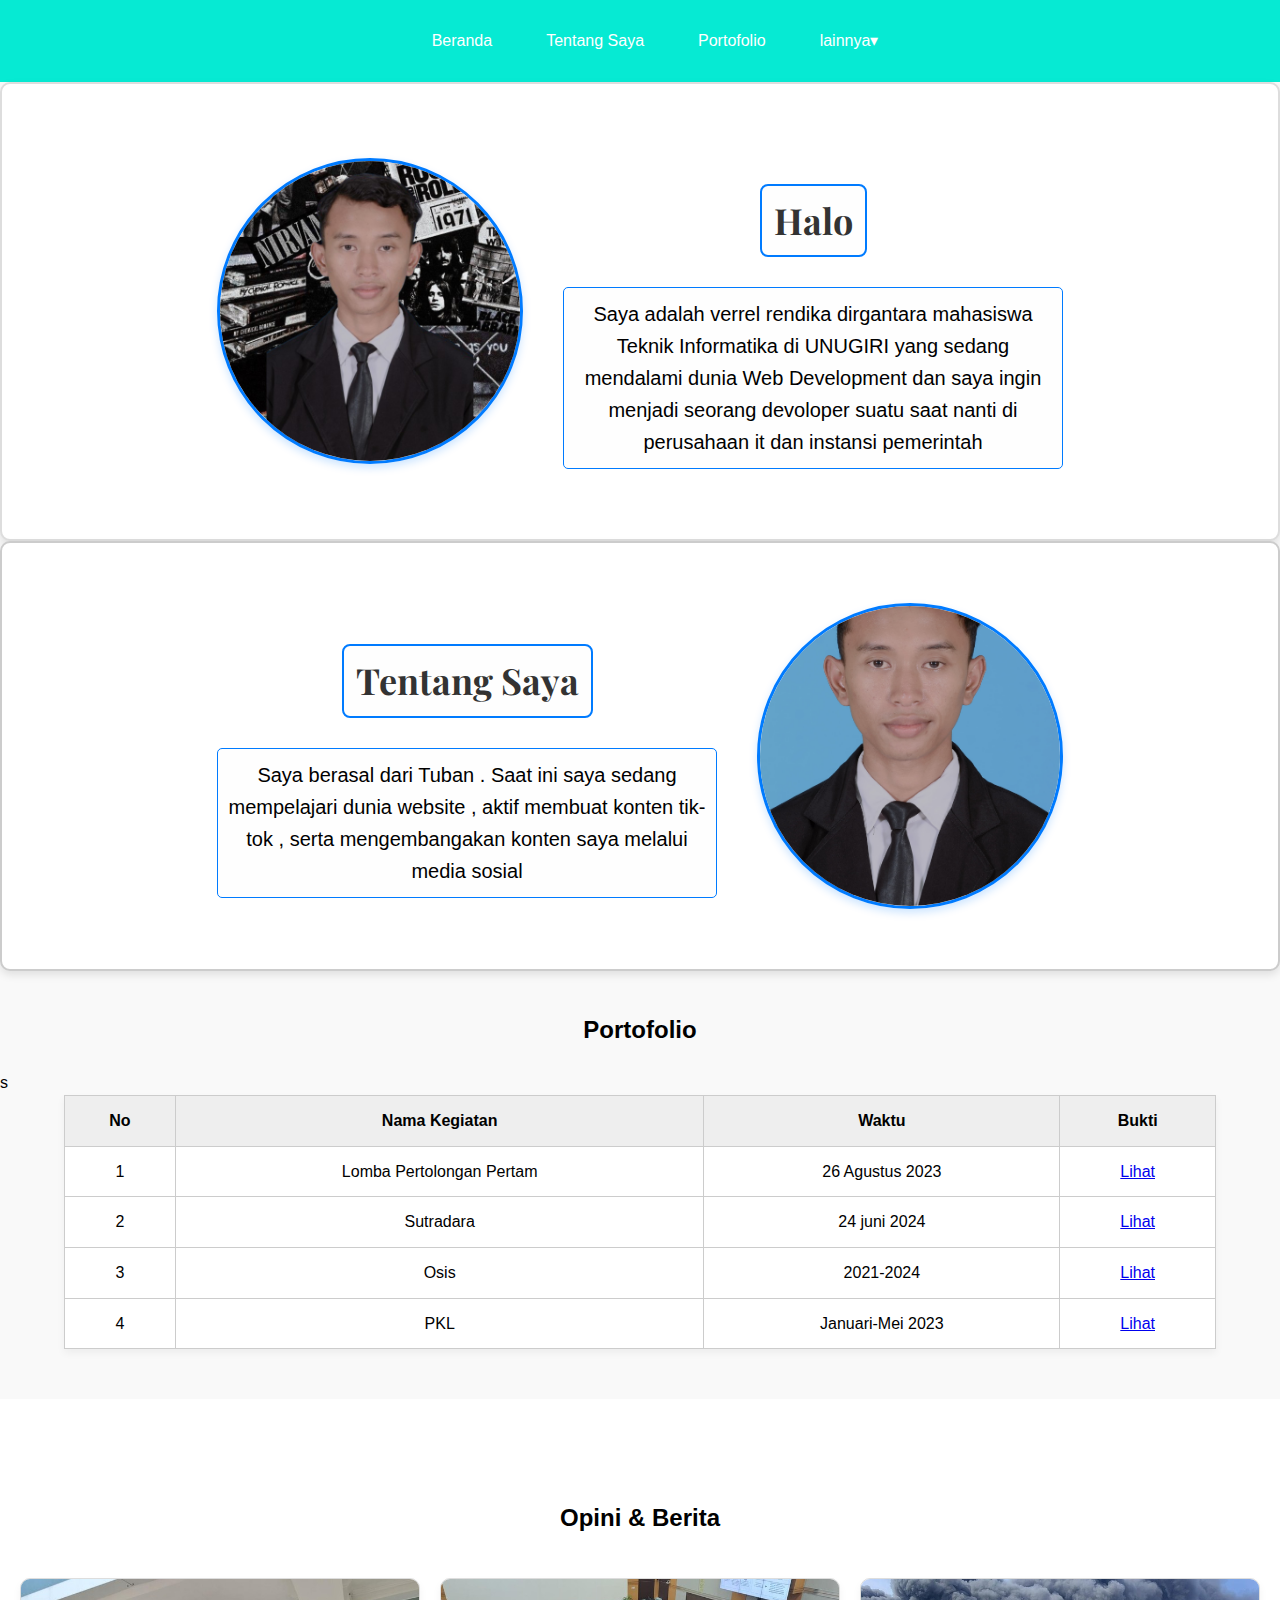
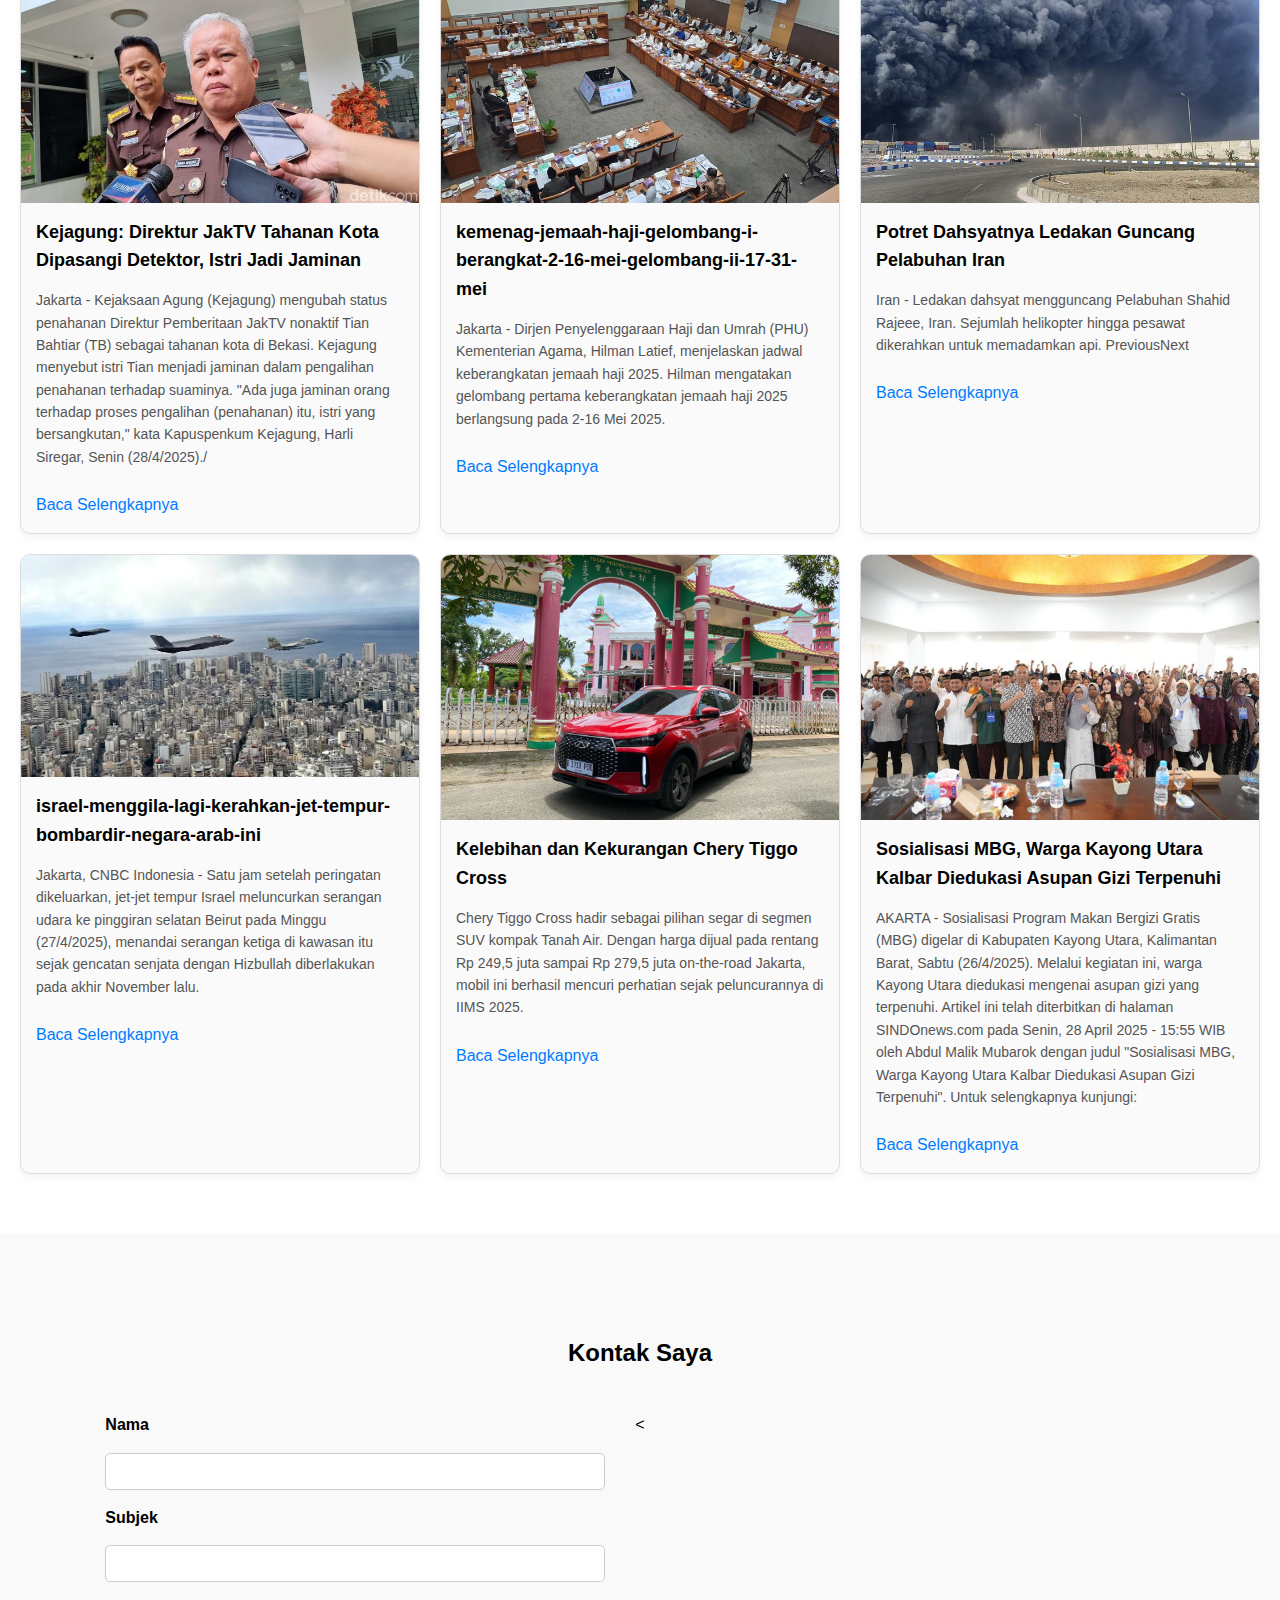
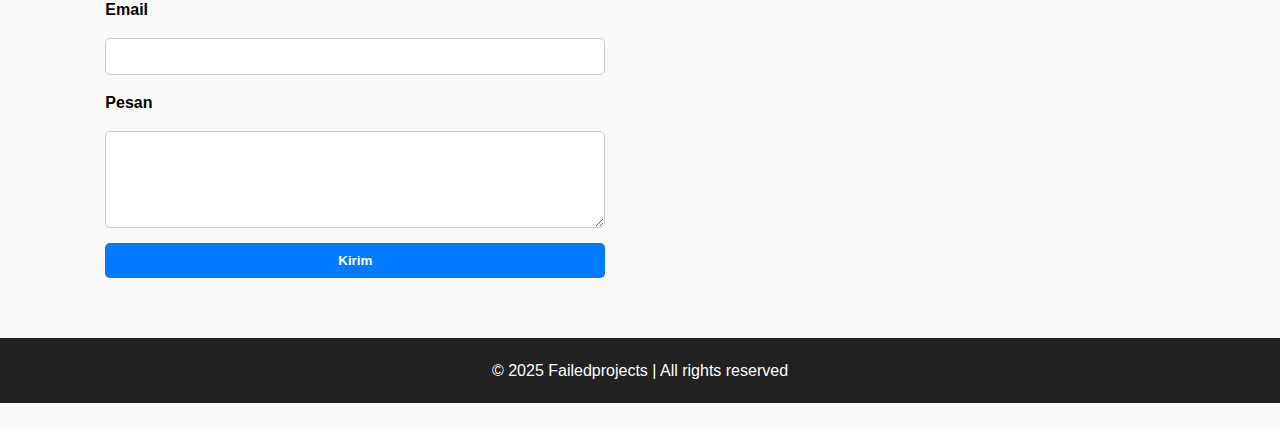
<file: index.html TERBARU {1} .html>
<!DOCTYPE html>
<html lang="id">
  <head>
    <link
      href="https://fonts.googleapis.com/css2?family=Playfair+Display&display=swap"
      rel="stylesheet"
    />

    <meta charset="UTF-8" />
    <meta name="viewport" content="width=device-width, initial-scale=1.0" />
    <title>RELL</title>
    <link rel="stylesheet" href="style.css" />
  </head>
  <body>
    <!-- Header -->
    <header>
      <nav>
        <ul>
          <li><a href="#">Beranda</a></li>
          <li><a href="#tentang">Tentang Saya</a></li>
          <li><a href="#portofolio">Portofolio</a></li>
          <li class="dropdown">
            <a href="#">lainnya▾</a>
            <div class="dropdown-content">
              <a
                href="https://www.instagram.com/verrelrendika_13/""
                target="_blank"
                >Instagram</a
              >
              <a href="https://www.tiktok.com/@failedprojects1308?is_from_webapp=1&sender_device=pc
              " target="_blank">TikTok</a>
            </div>
          </li>
        </ul>
      </nav>
    </header>
    <!-- Main Content -->
    <section class="main-content">
      <img src="nir.jpg" alt="Foto " />
      <div>
        <h2>Halo</h2>
        <p>
          Saya adalah verrel rendika dirgantara mahasiswa Teknik Informatika di
          UNUGIRI yang sedang mendalami dunia Web Development dan saya ingin
          menjadi seorang devoloper suatu saat nanti di perusahaan it dan
          instansi pemerintah
        </p>
      </div>
    </section>

    <!-- Tentang Saya -->
    <section class="about">
      <div>
        <h2>Tentang Saya</h2>
        <p>
          Saya berasal dari Tuban . Saat ini saya sedang mempelajari dunia
          website , aktif membuat konten tik-tok , serta mengembangakan konten
          saya melalui media sosial
        </p>
      </div>
      <img src="PF.jpg" alt="Foto Lain " />
    </section>

    <!-- Portofolio -->
    <section>
      <h2>Portofolio</h2>
      <table>
        <thead>
          <tr>
            <th>No</th>
            <th>Nama Kegiatan</th>
            <th>Waktu</th>
            <th>Bukti</th>
          </tr>
        </thead>
        <tbody>
          <tr>
            <td>1</td>
            <td>Lomba Pertolongan Pertam</td>
            <td>26 Agustus 2023</td>
            <td><a href="PMR.jpg">Lihat</a></td>
          </tr>
          <tr>
            <td>2</td>
            <td>Sutradara</td>
            <td>24 juni 2024</td>
            <td><a href="SUT.jpg">Lihat</a></td>
          </tr>
          <tr>
            <td>3</td>
            <td>Osis</td>
            <td>2021-2024</td>
            <td><a href="OSIS.jpg">Lihat</a></td>
          </tr>
          <tr>
            <td>4</td>
            <td>PKL</td>
            <td>Januari-Mei 2023</td>
            <td><a href="PKL.jpg">Lihat</a></td>
          </tr>
        </tbody>
        s
      </table>
    </section>

    <!--Opini berita-->
    <section class="opini-berita">
      <h2>Opini & Berita</h2>
      <div class="card-container">
        <div class="card">
          <img src="B2.jpeg" alt="Berita 1" />
          <div class="card-content">
            <h3>
              Kejagung: Direktur JakTV Tahanan Kota Dipasangi Detektor, Istri
              Jadi Jaminan
            </h3>
            <p>
              Jakarta - Kejaksaan Agung (Kejagung) mengubah status penahanan
              Direktur Pemberitaan JakTV nonaktif Tian Bahtiar (TB) sebagai
              tahanan kota di Bekasi. Kejagung menyebut istri Tian menjadi
              jaminan dalam pengalihan penahanan terhadap suaminya. "Ada juga
              jaminan orang terhadap proses pengalihan (penahanan) itu, istri
              yang bersangkutan," kata Kapuspenkum Kejagung, Harli Siregar,
              Senin (28/4/2025)./
            </p>
            <a
              href="https://news.detik.com/berita/d-7889691/kejagung-direktur-jaktv-tahanan-kota-dipasangi-detektor-istri-jadi-jaminan"
              >Baca Selengkapnya</a
            >
          </div>
        </div>
        <div class="card">
          <img src="B3.jpeg" alt="Berita 2" />
          <div class="card-content">
            <h3>
              kemenag-jemaah-haji-gelombang-i-berangkat-2-16-mei-gelombang-ii-17-31-mei
            </h3>
            <p>
              Jakarta - Dirjen Penyelenggaraan Haji dan Umrah (PHU) Kementerian
              Agama, Hilman Latief, menjelaskan jadwal keberangkatan jemaah haji
              2025. Hilman mengatakan gelombang pertama keberangkatan jemaah
              haji 2025 berlangsung pada 2-16 Mei 2025.
            </p>
            <a
              href="https://news.detik.com/berita/d-7889939/kemenag-jemaah-haji-gelombang-i-berangkat-2-16-mei-gelombang-ii-17-31-mei"
              >Baca Selengkapnya</a
            >
          </div>
        </div>
        <div class="card">
          <img src="B4.jpeg" alt="Berita 3" />
          <div class="card-content">
            <h3>Potret Dahsyatnya Ledakan Guncang Pelabuhan Iran</h3>
            <p>
              Iran - Ledakan dahsyat mengguncang Pelabuhan Shahid Rajeee, Iran.
              Sejumlah helikopter hingga pesawat dikerahkan untuk memadamkan
              api. PreviousNext
            </p>
            <a
              href="https://news.detik.com/foto-news/d-7889010/potret-dahsyatnya-ledakan-guncang-pelabuhan-iran"
              >Baca Selengkapnya</a
            >
          </div>
        </div>
        <div class="card">
          <img src="B5.jpg" alt="Berita 4" />
          <div class="card-content">
            <h3>
              israel-menggila-lagi-kerahkan-jet-tempur-bombardir-negara-arab-ini
            </h3>
            <p>
              Jakarta, CNBC Indonesia - Satu jam setelah peringatan dikeluarkan,
              jet-jet tempur Israel meluncurkan serangan udara ke pinggiran
              selatan Beirut pada Minggu (27/4/2025), menandai serangan ketiga
              di kawasan itu sejak gencatan senjata dengan Hizbullah
              diberlakukan pada akhir November lalu.
            </p>
            <a
              href="https://www.cnbcindonesia.com/news/20250428055747-4-629148/israel-menggila-lagi-kerahkan-jet-tempur-bombardir-negara-arab-ini"
              >Baca Selengkapnya</a
            >
          </div>
        </div>
        <div class="card">
          <img src="va.jpg" alt="Berita 5" />
          <div class="card-content">
            <h3>Kelebihan dan Kekurangan Chery Tiggo Cross</h3>
            <p>
              Chery Tiggo Cross hadir sebagai pilihan segar di segmen SUV kompak
              Tanah Air. Dengan harga dijual pada rentang Rp 249,5 juta sampai
              Rp 279,5 juta on-the-road Jakarta, mobil ini berhasil mencuri
              perhatian sejak peluncurannya di IIMS 2025.
            </p>
            <a
              href="https://otomotif.kompas.com/read/2025/04/29/060200415/-populer-otomotif-kelebihan-dan-kekurangan-chery-tiggo-cross-bahaya"
              >Baca Selengkapnya</a
            >
          </div>
        </div>
        <div class="card">
          <img src="B8.jpg" alt="Berita 6" />
          <div class="card-content">
            <h3>
              Sosialisasi MBG, Warga Kayong Utara Kalbar Diedukasi Asupan Gizi
              Terpenuhi
            </h3>
            <p>
              AKARTA - Sosialisasi Program Makan Bergizi Gratis (MBG) digelar di
              Kabupaten Kayong Utara, Kalimantan Barat, Sabtu (26/4/2025).
              Melalui kegiatan ini, warga Kayong Utara diedukasi mengenai asupan
              gizi yang terpenuhi. Artikel ini telah diterbitkan di halaman
              SINDOnews.com pada Senin, 28 April 2025 - 15:55 WIB oleh Abdul
              Malik Mubarok dengan judul "Sosialisasi MBG, Warga Kayong Utara
              Kalbar Diedukasi Asupan Gizi Terpenuhi". Untuk selengkapnya
              kunjungi:
            </p>
            <a
              href="https://daerah.sindonews.com/read/1560701/174/sosialisasi-mbg-warga-kayong-utara-kalbar-diedukasi-asupan-gizi-terpenuhi-1745827497"
              >Baca Selengkapnya</a
            >
          </div>
        </div>
      </div>
    </section>

    <!-- Kontak form-->

    <section class="kontak">
      <h2>Kontak Saya</h2>
      <div class="kontak-container">
        <form class="form-kontak">
          <label for="nama">Nama</label>
          <input type="text" id="nama" name="nama" required />

          <label for="subjek">Subjek</label>
          <input type="text" id="subjek" name="subjek" required />

          <label for="email">Email</label>
          <input type="email" id="email" name="email" required />

          <label for="pesan">Pesan</label>
          <textarea id="pesan" name="pesan" rows="5" required></textarea>

          <button type="submit">Kirim</button>
        </form>

        <
        <div class="maps">
          <iframe
            src="https://www.google.com/maps?q=X22F%2B78P+Punggulrejo+Rengel+Tuban+Jawa+Timur&output=embed"
            width="100%"
            height="400"
            style="border: 0"
            allowfullscreen=""
            loading="lazy"
            referrerpolicy="no-referrer-when-downgrade"
          >
          </iframe>
        </div>
      </div>
    </section>

    <!-- Footer -->
    <footer>&copy; 2025 Failedprojects | All rights reserved</footer>
     
  </body>
</html>
</file>
<file: style.css>
/* Global */
body {
  font-family: Arial, sans-serif;
  margin: 0;
  padding: 0;
  line-height: 1.6;
  background-color: #f9f9f9;
}

/* Header */
header {
  background-color: #06ead3;
  color: white;
  padding: 20px 0;
  display: flex;
  justify-content: center; /* Center the menu horizontally */
  align-items: center;
}

nav ul {
  list-style: none;
  display: flex;
  margin: 0;
  padding: 0;
}

nav li {
  position: relative;
  margin-left: 30px;
}

nav a {
  color: white;
  text-decoration: none;
  padding: 8px 12px;
  display: block;
  transition: background 0.3s;
}

nav a:hover {
  background-color: #555;
  border-radius: 5px;
}

/* Dropdown */
nav ul ul {
  display: none;
  position: absolute;
  background-color: #444;
  top: 100%;
  left: 0;
  padding: 0;
  margin-top: 5px;
  border-radius: 5px;
  z-index: 1;
}

nav li:hover > ul {
  display: block;
}

nav ul ul li {
  width: 160px;
}

/* Main Content */
.main-content,
.about {
  display: flex;
  justify-content: center;
  align-items: center;
  gap: 40px;
  padding: 60px 20px;
  flex-wrap: wrap;
  background-color: white;
}

.main-content img,
.about img {
  width: 200px; /* Sesuaikan dengan ukuran yang kamu inginkan */
  height: 200px; /* Sesuaikan dengan ukuran yang kamu inginkan */
  border-radius: 50%;
  object-fit: cover; /* Agar gambar tetap terpotong proporsional */
}

.main-content div,
.about div {
  max-width: 500px;
}

/* Portofolio */
section h2 {
  text-align: center;
  margin: 40px 0 20px;
}

table {
  width: 90%;
  margin: 0 auto 50px;
  border-collapse: collapse;
  background-color: white;
  box-shadow: 0 4px 8px rgba(0, 0, 0, 0.05);
}

th,
td {
  border: 1px solid #ccc;
  padding: 12px;
  text-align: center;
}

th {
  background-color: #eee;
}

/*  Opini Berita */
.opini-berita {
  padding: 60px 20px;
  background-color: #fff;
}

.opini-berita h2 {
  text-align: center;
  margin-bottom: 40px;
}

.card-container {
  display: grid;
  grid-template-columns: repeat(3, 1fr);
  gap: 20px;
}

.card {
  background-color: #fafafa;
  border: 1px solid #ddd;
  border-radius: 10px;
  overflow: hidden;
  box-shadow: 0 4px 8px rgba(0, 0, 0, 0.05);
  transition: transform 0.2s;
}

.card:hover {
  transform: translateY(-5px);
}

.card img {
  width: 100%;
  height: auto;
  display: block;
}

.card-content {
  padding: 15px;
}

.card-content h3 {
  margin: 0 0 10px;
  font-size: 18px;
}

.card-content p {
  font-size: 14px;
  color: #555;
}

.card-content a {
  display: inline-block;
  margin-top: 10px;
  color: #007bff;
  text-decoration: none;
}

.card-content a:hover {
  text-decoration: underline;
}

/* Kontak Form */
.kontak {
  background-color: #f9f9f9;
  padding: 60px 20px;
}

.kontak h2 {
  text-align: center;
  margin-bottom: 40px;
}

.kontak-container {
  display: flex;
  flex-wrap: wrap;
  gap: 30px;
  justify-content: center;
}

.form-kontak {
  flex: 1;
  min-width: 300px;
  max-width: 500px;
  display: flex;
  flex-direction: column;
  gap: 15px;
}

.form-kontak label {
  font-weight: bold;
}

.form-kontak input,
.form-kontak textarea {
  padding: 10px;
  border: 1px solid #ccc;
  border-radius: 5px;
}

.form-kontak button {
  padding: 10px;
  background-color: #007bff;
  color: #fff;
  font-weight: bold;
  border: none;
  border-radius: 5px;
  cursor: pointer;
  transition: background-color 0.3s ease;
}

.form-kontak button:hover {
  background-color: #0056b3;
}

.maps {
  flex: 1;
  min-width: 300px;
  max-width: 500px;
  height: 400px;
  border-radius: 10px;
  overflow: hidden;
}

/* Footer */
footer {
  background-color: #222;
  color: white;
  text-align: center;
  padding: 20px;
}
.main-content {
  border: 2px solid #ddd;
  border-radius: 10px;
  box-shadow: 0 4px 8px rgba(0, 0, 0, 0.1);
}

.about {
  border: 2px solid #ccc;
  border-radius: 10px;
  background-color: #fff;
  box-shadow: 0 4px 8px rgba(0, 0, 0, 0.1);
}
.main-content div h2,
.main-content div p,
.about div h2,
.about div p {
  border: 1px solid #007bff; /* Warna biru */
  padding: 10px;
  border-radius: 5px;
  margin-bottom: 10px;
  background-color: #fefefe;
}
/* Font aesthetic untuk judul */
.main-content h2,
.about h2 {
  font-family: "Playfair Display", serif;
  font-size: 32px;
  color: #333;
  font-weight: 700;
}
.main-content div h2,
.about div h2 {
  display: inline-block;
  border: 2px solid #007bff;
  padding: 6px 12px;
  border-radius: 8px;
  margin-bottom: 10px;
  background-color: #fefefe;
  font-family: "Playfair Display", serif;
  font-size: 32px;
  color: #333;
  font-weight: 700;
}
.main-content div,
.about div {
  max-width: 500px;
  text-align: center; /* Untuk memusatkan teks di dalam div */
}

.main-content img,
.about img {
  width: 250px; /* Sebelumnya 200px, ditingkatkan */
  height: 250px; /* Disamakan agar bulat dan proporsional */
  border-radius: 50%;
  object-fit: cover;
  border: 3px solid #007bff; /* Tambahan garis biru agar serasi dengan teks */
  box-shadow: 0 4px 8px rgba(0, 123, 255, 0.2); /* Tambahan efek bayangan */
}
/* Ukuran teks responsif */
.main-content div h2,
.about div h2 {
  font-size: clamp(24px, 5vw, 36px); /* Responsif antara 24px - 36px */
}

.main-content div p,
.about div p {
  font-size: clamp(16px, 2.5vw, 20px); /* Responsif antara 16px - 20px */
}

/* Gambar responsif */
.main-content img,
.about img {
  width: 100%;
  max-width: 300px;
  height: auto;
  aspect-ratio: 1 / 1;
  border-radius: 50%;
  object-fit: cover;
  border: 3px solid #007bff;
  box-shadow: 0 4px 8px rgba(0, 123, 255, 0.2);
}

/* Responsif untuk layar kecil */
@media (max-width: 768px) {
  .main-content,
  .about {
    flex-direction: column;
    padding: 40px 10px;
    gap: 20px;
  }

  .main-content div,
  .about div {
    padding: 0 10px;
  }
}
/* Animasi masuk (fade-in) */
@keyframes fadeInUp {
  from {
    opacity: 0;
    transform: translateY(30px);
  }
  to {
    opacity: 1;
    transform: translateY(0);
  }
}

.main-content,
.about,
.card {
  animation: fadeInUp 1s ease both;
}

/* Delay untuk card agar muncul bertahap */
.card:nth-child(1) {
  animation-delay: 0.2s;
}
.card:nth-child(2) {
  animation-delay: 0.4s;
}
.card:nth-child(3) {
  animation-delay: 0.6s;
}

/* Hover efek untuk gambar */
.main-content img:hover,
.about img:hover {
  transform: scale(1.05);
  transition: transform 0.3s ease;
}

/* Hover efek untuk tombol */
.form-kontak button:hover {
  background-color: #0056b3;
  transform: scale(1.05);
  transition: transform 0.3s ease;
}

/* Smooth scroll */
html {
  scroll-behavior: smooth;
}
/* Dropdown animation */
.dropdown-content {
  display: none;
  position: absolute;
  background-color: #f9f9f9;
  min-width: 140px;
  box-shadow: 0px 8px 16px rgba(0, 0, 0, 0.2);
  z-index: 1;
  transform: translateY(-10px);
  opacity: 0;
  transition: all 0.3s ease;
}

.dropdown:hover .dropdown-content {
  display: block;
  transform: translateY(0);
  opacity: 1;
}

/* Animasi untuk link di dropdown */
.dropdown-content a {
  display: block;
  padding: 10px;
  text-decoration: none;
  color: black;
  transition: background-color 0.3s, transform 0.3s;
}

.dropdown-content a:hover {
  background-color: #e0e0e0;
  transform: translateX(5px);
}
</file>
